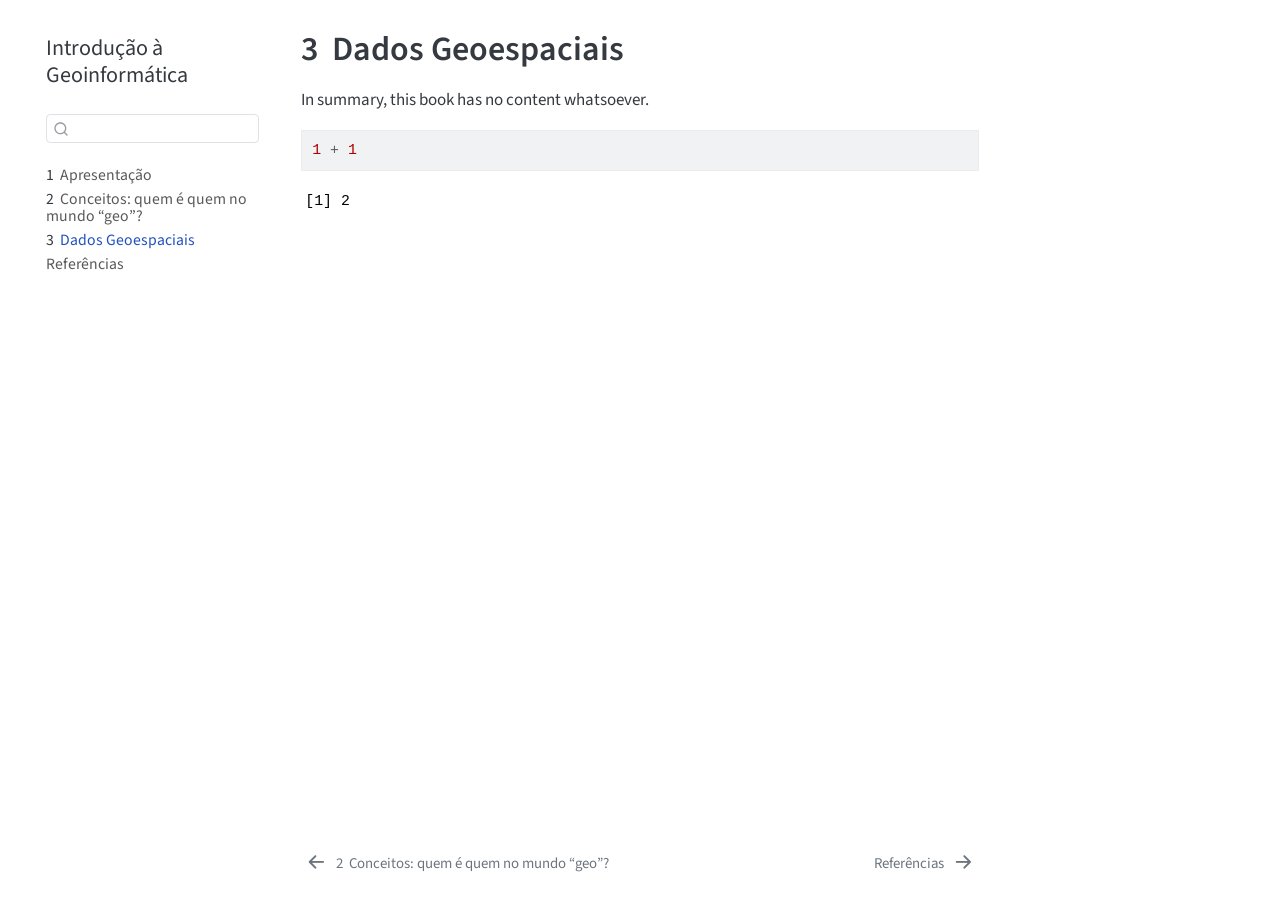
<file: _book/summary.html>
<!DOCTYPE html>
<html xmlns="http://www.w3.org/1999/xhtml" lang="pt-BR" xml:lang="pt-BR"><head>

<meta charset="utf-8">
<meta name="generator" content="quarto-1.6.42">

<meta name="viewport" content="width=device-width, initial-scale=1.0, user-scalable=yes">


<title>3&nbsp; Dados Geoespaciais – Introdução à Geoinformática</title>
<style>
code{white-space: pre-wrap;}
span.smallcaps{font-variant: small-caps;}
div.columns{display: flex; gap: min(4vw, 1.5em);}
div.column{flex: auto; overflow-x: auto;}
div.hanging-indent{margin-left: 1.5em; text-indent: -1.5em;}
ul.task-list{list-style: none;}
ul.task-list li input[type="checkbox"] {
  width: 0.8em;
  margin: 0 0.8em 0.2em -1em; /* quarto-specific, see https://github.com/quarto-dev/quarto-cli/issues/4556 */ 
  vertical-align: middle;
}
/* CSS for syntax highlighting */
pre > code.sourceCode { white-space: pre; position: relative; }
pre > code.sourceCode > span { line-height: 1.25; }
pre > code.sourceCode > span:empty { height: 1.2em; }
.sourceCode { overflow: visible; }
code.sourceCode > span { color: inherit; text-decoration: inherit; }
div.sourceCode { margin: 1em 0; }
pre.sourceCode { margin: 0; }
@media screen {
div.sourceCode { overflow: auto; }
}
@media print {
pre > code.sourceCode { white-space: pre-wrap; }
pre > code.sourceCode > span { display: inline-block; text-indent: -5em; padding-left: 5em; }
}
pre.numberSource code
  { counter-reset: source-line 0; }
pre.numberSource code > span
  { position: relative; left: -4em; counter-increment: source-line; }
pre.numberSource code > span > a:first-child::before
  { content: counter(source-line);
    position: relative; left: -1em; text-align: right; vertical-align: baseline;
    border: none; display: inline-block;
    -webkit-touch-callout: none; -webkit-user-select: none;
    -khtml-user-select: none; -moz-user-select: none;
    -ms-user-select: none; user-select: none;
    padding: 0 4px; width: 4em;
  }
pre.numberSource { margin-left: 3em;  padding-left: 4px; }
div.sourceCode
  {   }
@media screen {
pre > code.sourceCode > span > a:first-child::before { text-decoration: underline; }
}
</style>


<script src="site_libs/quarto-nav/quarto-nav.js"></script>
<script src="site_libs/quarto-nav/headroom.min.js"></script>
<script src="site_libs/clipboard/clipboard.min.js"></script>
<script src="site_libs/quarto-search/autocomplete.umd.js"></script>
<script src="site_libs/quarto-search/fuse.min.js"></script>
<script src="site_libs/quarto-search/quarto-search.js"></script>
<meta name="quarto:offset" content="./">
<link href="./references.html" rel="next">
<link href="./intro.html" rel="prev">
<script src="site_libs/quarto-html/quarto.js"></script>
<script src="site_libs/quarto-html/popper.min.js"></script>
<script src="site_libs/quarto-html/tippy.umd.min.js"></script>
<script src="site_libs/quarto-html/anchor.min.js"></script>
<link href="site_libs/quarto-html/tippy.css" rel="stylesheet">
<link href="site_libs/quarto-html/quarto-syntax-highlighting-2f5df379a58b258e96c21c0638c20c03.css" rel="stylesheet" id="quarto-text-highlighting-styles">
<script src="site_libs/bootstrap/bootstrap.min.js"></script>
<link href="site_libs/bootstrap/bootstrap-icons.css" rel="stylesheet">
<link href="site_libs/bootstrap/bootstrap-8da5b4427184b79ecddefad3d342027e.min.css" rel="stylesheet" append-hash="true" id="quarto-bootstrap" data-mode="light">
<script id="quarto-search-options" type="application/json">{
  "location": "sidebar",
  "copy-button": false,
  "collapse-after": 3,
  "panel-placement": "start",
  "type": "textbox",
  "limit": 50,
  "keyboard-shortcut": [
    "f",
    "/",
    "s"
  ],
  "show-item-context": false,
  "language": {
    "search-no-results-text": "Nenhum resultado",
    "search-matching-documents-text": "documentos correspondentes",
    "search-copy-link-title": "Copiar link para a busca",
    "search-hide-matches-text": "Esconder correspondências adicionais",
    "search-more-match-text": "mais correspondência neste documento",
    "search-more-matches-text": "mais correspondências neste documento",
    "search-clear-button-title": "Limpar",
    "search-text-placeholder": "",
    "search-detached-cancel-button-title": "Cancelar",
    "search-submit-button-title": "Enviar",
    "search-label": "Procurar"
  }
}</script>


<link rel="stylesheet" href="estilos.css">
</head>

<body class="nav-sidebar floating">

<div id="quarto-search-results"></div>
  <header id="quarto-header" class="headroom fixed-top">
  <nav class="quarto-secondary-nav">
    <div class="container-fluid d-flex">
      <button type="button" class="quarto-btn-toggle btn" data-bs-toggle="collapse" role="button" data-bs-target=".quarto-sidebar-collapse-item" aria-controls="quarto-sidebar" aria-expanded="false" aria-label="Alternar barra lateral" onclick="if (window.quartoToggleHeadroom) { window.quartoToggleHeadroom(); }">
        <i class="bi bi-layout-text-sidebar-reverse"></i>
      </button>
        <nav class="quarto-page-breadcrumbs" aria-label="breadcrumb"><ol class="breadcrumb"><li class="breadcrumb-item"><a href="./summary.html"><span class="chapter-number">3</span>&nbsp; <span class="chapter-title">Dados Geoespaciais</span></a></li></ol></nav>
        <a class="flex-grow-1" role="navigation" data-bs-toggle="collapse" data-bs-target=".quarto-sidebar-collapse-item" aria-controls="quarto-sidebar" aria-expanded="false" aria-label="Alternar barra lateral" onclick="if (window.quartoToggleHeadroom) { window.quartoToggleHeadroom(); }">      
        </a>
      <button type="button" class="btn quarto-search-button" aria-label="Procurar" onclick="window.quartoOpenSearch();">
        <i class="bi bi-search"></i>
      </button>
    </div>
  </nav>
</header>
<!-- content -->
<div id="quarto-content" class="quarto-container page-columns page-rows-contents page-layout-article">
<!-- sidebar -->
  <nav id="quarto-sidebar" class="sidebar collapse collapse-horizontal quarto-sidebar-collapse-item sidebar-navigation floating overflow-auto">
    <div class="pt-lg-2 mt-2 text-left sidebar-header">
    <div class="sidebar-title mb-0 py-0">
      <a href="./">Introdução à Geoinformática</a> 
    </div>
      </div>
        <div class="mt-2 flex-shrink-0 align-items-center">
        <div class="sidebar-search">
        <div id="quarto-search" class="" title="Procurar"></div>
        </div>
        </div>
    <div class="sidebar-menu-container"> 
    <ul class="list-unstyled mt-1">
        <li class="sidebar-item">
  <div class="sidebar-item-container"> 
  <a href="./index.html" class="sidebar-item-text sidebar-link">
 <span class="menu-text"><span class="chapter-number">1</span>&nbsp; <span class="chapter-title">Apresentação</span></span></a>
  </div>
</li>
        <li class="sidebar-item">
  <div class="sidebar-item-container"> 
  <a href="./intro.html" class="sidebar-item-text sidebar-link">
 <span class="menu-text"><span class="chapter-number">2</span>&nbsp; <span class="chapter-title">Conceitos: quem é quem no mundo “geo”?</span></span></a>
  </div>
</li>
        <li class="sidebar-item">
  <div class="sidebar-item-container"> 
  <a href="./summary.html" class="sidebar-item-text sidebar-link active">
 <span class="menu-text"><span class="chapter-number">3</span>&nbsp; <span class="chapter-title">Dados Geoespaciais</span></span></a>
  </div>
</li>
        <li class="sidebar-item">
  <div class="sidebar-item-container"> 
  <a href="./references.html" class="sidebar-item-text sidebar-link">
 <span class="menu-text">Referências</span></a>
  </div>
</li>
    </ul>
    </div>
</nav>
<div id="quarto-sidebar-glass" class="quarto-sidebar-collapse-item" data-bs-toggle="collapse" data-bs-target=".quarto-sidebar-collapse-item"></div>
<!-- margin-sidebar -->
    <div id="quarto-margin-sidebar" class="sidebar margin-sidebar zindex-bottom">
        
    </div>
<!-- main -->
<main class="content" id="quarto-document-content">

<header id="title-block-header" class="quarto-title-block default">
<div class="quarto-title">
<h1 class="title"><span class="chapter-number">3</span>&nbsp; <span class="chapter-title">Dados Geoespaciais</span></h1>
</div>



<div class="quarto-title-meta">

    
  
    
  </div>
  


</header>


<p>In summary, this book has no content whatsoever.</p>
<div class="cell">
<div class="sourceCode cell-code" id="cb1"><pre class="sourceCode r code-with-copy"><code class="sourceCode r"><span id="cb1-1"><a href="#cb1-1" aria-hidden="true" tabindex="-1"></a><span class="dv">1</span> <span class="sc">+</span> <span class="dv">1</span></span></code><button title="Copiar para a área de transferência" class="code-copy-button"><i class="bi"></i></button></pre></div>
<div class="cell-output cell-output-stdout">
<pre><code>[1] 2</code></pre>
</div>
</div>



</main> <!-- /main -->
<script id="quarto-html-after-body" type="application/javascript">
window.document.addEventListener("DOMContentLoaded", function (event) {
  const toggleBodyColorMode = (bsSheetEl) => {
    const mode = bsSheetEl.getAttribute("data-mode");
    const bodyEl = window.document.querySelector("body");
    if (mode === "dark") {
      bodyEl.classList.add("quarto-dark");
      bodyEl.classList.remove("quarto-light");
    } else {
      bodyEl.classList.add("quarto-light");
      bodyEl.classList.remove("quarto-dark");
    }
  }
  const toggleBodyColorPrimary = () => {
    const bsSheetEl = window.document.querySelector("link#quarto-bootstrap");
    if (bsSheetEl) {
      toggleBodyColorMode(bsSheetEl);
    }
  }
  toggleBodyColorPrimary();  
  const icon = "";
  const anchorJS = new window.AnchorJS();
  anchorJS.options = {
    placement: 'right',
    icon: icon
  };
  anchorJS.add('.anchored');
  const isCodeAnnotation = (el) => {
    for (const clz of el.classList) {
      if (clz.startsWith('code-annotation-')) {                     
        return true;
      }
    }
    return false;
  }
  const onCopySuccess = function(e) {
    // button target
    const button = e.trigger;
    // don't keep focus
    button.blur();
    // flash "checked"
    button.classList.add('code-copy-button-checked');
    var currentTitle = button.getAttribute("title");
    button.setAttribute("title", "Copiada");
    let tooltip;
    if (window.bootstrap) {
      button.setAttribute("data-bs-toggle", "tooltip");
      button.setAttribute("data-bs-placement", "left");
      button.setAttribute("data-bs-title", "Copiada");
      tooltip = new bootstrap.Tooltip(button, 
        { trigger: "manual", 
          customClass: "code-copy-button-tooltip",
          offset: [0, -8]});
      tooltip.show();    
    }
    setTimeout(function() {
      if (tooltip) {
        tooltip.hide();
        button.removeAttribute("data-bs-title");
        button.removeAttribute("data-bs-toggle");
        button.removeAttribute("data-bs-placement");
      }
      button.setAttribute("title", currentTitle);
      button.classList.remove('code-copy-button-checked');
    }, 1000);
    // clear code selection
    e.clearSelection();
  }
  const getTextToCopy = function(trigger) {
      const codeEl = trigger.previousElementSibling.cloneNode(true);
      for (const childEl of codeEl.children) {
        if (isCodeAnnotation(childEl)) {
          childEl.remove();
        }
      }
      return codeEl.innerText;
  }
  const clipboard = new window.ClipboardJS('.code-copy-button:not([data-in-quarto-modal])', {
    text: getTextToCopy
  });
  clipboard.on('success', onCopySuccess);
  if (window.document.getElementById('quarto-embedded-source-code-modal')) {
    const clipboardModal = new window.ClipboardJS('.code-copy-button[data-in-quarto-modal]', {
      text: getTextToCopy,
      container: window.document.getElementById('quarto-embedded-source-code-modal')
    });
    clipboardModal.on('success', onCopySuccess);
  }
    var localhostRegex = new RegExp(/^(?:http|https):\/\/localhost\:?[0-9]*\//);
    var mailtoRegex = new RegExp(/^mailto:/);
      var filterRegex = new RegExp('/' + window.location.host + '/');
    var isInternal = (href) => {
        return filterRegex.test(href) || localhostRegex.test(href) || mailtoRegex.test(href);
    }
    // Inspect non-navigation links and adorn them if external
 	var links = window.document.querySelectorAll('a[href]:not(.nav-link):not(.navbar-brand):not(.toc-action):not(.sidebar-link):not(.sidebar-item-toggle):not(.pagination-link):not(.no-external):not([aria-hidden]):not(.dropdown-item):not(.quarto-navigation-tool):not(.about-link)');
    for (var i=0; i<links.length; i++) {
      const link = links[i];
      if (!isInternal(link.href)) {
        // undo the damage that might have been done by quarto-nav.js in the case of
        // links that we want to consider external
        if (link.dataset.originalHref !== undefined) {
          link.href = link.dataset.originalHref;
        }
      }
    }
  function tippyHover(el, contentFn, onTriggerFn, onUntriggerFn) {
    const config = {
      allowHTML: true,
      maxWidth: 500,
      delay: 100,
      arrow: false,
      appendTo: function(el) {
          return el.parentElement;
      },
      interactive: true,
      interactiveBorder: 10,
      theme: 'quarto',
      placement: 'bottom-start',
    };
    if (contentFn) {
      config.content = contentFn;
    }
    if (onTriggerFn) {
      config.onTrigger = onTriggerFn;
    }
    if (onUntriggerFn) {
      config.onUntrigger = onUntriggerFn;
    }
    window.tippy(el, config); 
  }
  const noterefs = window.document.querySelectorAll('a[role="doc-noteref"]');
  for (var i=0; i<noterefs.length; i++) {
    const ref = noterefs[i];
    tippyHover(ref, function() {
      // use id or data attribute instead here
      let href = ref.getAttribute('data-footnote-href') || ref.getAttribute('href');
      try { href = new URL(href).hash; } catch {}
      const id = href.replace(/^#\/?/, "");
      const note = window.document.getElementById(id);
      if (note) {
        return note.innerHTML;
      } else {
        return "";
      }
    });
  }
  const xrefs = window.document.querySelectorAll('a.quarto-xref');
  const processXRef = (id, note) => {
    // Strip column container classes
    const stripColumnClz = (el) => {
      el.classList.remove("page-full", "page-columns");
      if (el.children) {
        for (const child of el.children) {
          stripColumnClz(child);
        }
      }
    }
    stripColumnClz(note)
    if (id === null || id.startsWith('sec-')) {
      // Special case sections, only their first couple elements
      const container = document.createElement("div");
      if (note.children && note.children.length > 2) {
        container.appendChild(note.children[0].cloneNode(true));
        for (let i = 1; i < note.children.length; i++) {
          const child = note.children[i];
          if (child.tagName === "P" && child.innerText === "") {
            continue;
          } else {
            container.appendChild(child.cloneNode(true));
            break;
          }
        }
        if (window.Quarto?.typesetMath) {
          window.Quarto.typesetMath(container);
        }
        return container.innerHTML
      } else {
        if (window.Quarto?.typesetMath) {
          window.Quarto.typesetMath(note);
        }
        return note.innerHTML;
      }
    } else {
      // Remove any anchor links if they are present
      const anchorLink = note.querySelector('a.anchorjs-link');
      if (anchorLink) {
        anchorLink.remove();
      }
      if (window.Quarto?.typesetMath) {
        window.Quarto.typesetMath(note);
      }
      if (note.classList.contains("callout")) {
        return note.outerHTML;
      } else {
        return note.innerHTML;
      }
    }
  }
  for (var i=0; i<xrefs.length; i++) {
    const xref = xrefs[i];
    tippyHover(xref, undefined, function(instance) {
      instance.disable();
      let url = xref.getAttribute('href');
      let hash = undefined; 
      if (url.startsWith('#')) {
        hash = url;
      } else {
        try { hash = new URL(url).hash; } catch {}
      }
      if (hash) {
        const id = hash.replace(/^#\/?/, "");
        const note = window.document.getElementById(id);
        if (note !== null) {
          try {
            const html = processXRef(id, note.cloneNode(true));
            instance.setContent(html);
          } finally {
            instance.enable();
            instance.show();
          }
        } else {
          // See if we can fetch this
          fetch(url.split('#')[0])
          .then(res => res.text())
          .then(html => {
            const parser = new DOMParser();
            const htmlDoc = parser.parseFromString(html, "text/html");
            const note = htmlDoc.getElementById(id);
            if (note !== null) {
              const html = processXRef(id, note);
              instance.setContent(html);
            } 
          }).finally(() => {
            instance.enable();
            instance.show();
          });
        }
      } else {
        // See if we can fetch a full url (with no hash to target)
        // This is a special case and we should probably do some content thinning / targeting
        fetch(url)
        .then(res => res.text())
        .then(html => {
          const parser = new DOMParser();
          const htmlDoc = parser.parseFromString(html, "text/html");
          const note = htmlDoc.querySelector('main.content');
          if (note !== null) {
            // This should only happen for chapter cross references
            // (since there is no id in the URL)
            // remove the first header
            if (note.children.length > 0 && note.children[0].tagName === "HEADER") {
              note.children[0].remove();
            }
            const html = processXRef(null, note);
            instance.setContent(html);
          } 
        }).finally(() => {
          instance.enable();
          instance.show();
        });
      }
    }, function(instance) {
    });
  }
      let selectedAnnoteEl;
      const selectorForAnnotation = ( cell, annotation) => {
        let cellAttr = 'data-code-cell="' + cell + '"';
        let lineAttr = 'data-code-annotation="' +  annotation + '"';
        const selector = 'span[' + cellAttr + '][' + lineAttr + ']';
        return selector;
      }
      const selectCodeLines = (annoteEl) => {
        const doc = window.document;
        const targetCell = annoteEl.getAttribute("data-target-cell");
        const targetAnnotation = annoteEl.getAttribute("data-target-annotation");
        const annoteSpan = window.document.querySelector(selectorForAnnotation(targetCell, targetAnnotation));
        const lines = annoteSpan.getAttribute("data-code-lines").split(",");
        const lineIds = lines.map((line) => {
          return targetCell + "-" + line;
        })
        let top = null;
        let height = null;
        let parent = null;
        if (lineIds.length > 0) {
            //compute the position of the single el (top and bottom and make a div)
            const el = window.document.getElementById(lineIds[0]);
            top = el.offsetTop;
            height = el.offsetHeight;
            parent = el.parentElement.parentElement;
          if (lineIds.length > 1) {
            const lastEl = window.document.getElementById(lineIds[lineIds.length - 1]);
            const bottom = lastEl.offsetTop + lastEl.offsetHeight;
            height = bottom - top;
          }
          if (top !== null && height !== null && parent !== null) {
            // cook up a div (if necessary) and position it 
            let div = window.document.getElementById("code-annotation-line-highlight");
            if (div === null) {
              div = window.document.createElement("div");
              div.setAttribute("id", "code-annotation-line-highlight");
              div.style.position = 'absolute';
              parent.appendChild(div);
            }
            div.style.top = top - 2 + "px";
            div.style.height = height + 4 + "px";
            div.style.left = 0;
            let gutterDiv = window.document.getElementById("code-annotation-line-highlight-gutter");
            if (gutterDiv === null) {
              gutterDiv = window.document.createElement("div");
              gutterDiv.setAttribute("id", "code-annotation-line-highlight-gutter");
              gutterDiv.style.position = 'absolute';
              const codeCell = window.document.getElementById(targetCell);
              const gutter = codeCell.querySelector('.code-annotation-gutter');
              gutter.appendChild(gutterDiv);
            }
            gutterDiv.style.top = top - 2 + "px";
            gutterDiv.style.height = height + 4 + "px";
          }
          selectedAnnoteEl = annoteEl;
        }
      };
      const unselectCodeLines = () => {
        const elementsIds = ["code-annotation-line-highlight", "code-annotation-line-highlight-gutter"];
        elementsIds.forEach((elId) => {
          const div = window.document.getElementById(elId);
          if (div) {
            div.remove();
          }
        });
        selectedAnnoteEl = undefined;
      };
        // Handle positioning of the toggle
    window.addEventListener(
      "resize",
      throttle(() => {
        elRect = undefined;
        if (selectedAnnoteEl) {
          selectCodeLines(selectedAnnoteEl);
        }
      }, 10)
    );
    function throttle(fn, ms) {
    let throttle = false;
    let timer;
      return (...args) => {
        if(!throttle) { // first call gets through
            fn.apply(this, args);
            throttle = true;
        } else { // all the others get throttled
            if(timer) clearTimeout(timer); // cancel #2
            timer = setTimeout(() => {
              fn.apply(this, args);
              timer = throttle = false;
            }, ms);
        }
      };
    }
      // Attach click handler to the DT
      const annoteDls = window.document.querySelectorAll('dt[data-target-cell]');
      for (const annoteDlNode of annoteDls) {
        annoteDlNode.addEventListener('click', (event) => {
          const clickedEl = event.target;
          if (clickedEl !== selectedAnnoteEl) {
            unselectCodeLines();
            const activeEl = window.document.querySelector('dt[data-target-cell].code-annotation-active');
            if (activeEl) {
              activeEl.classList.remove('code-annotation-active');
            }
            selectCodeLines(clickedEl);
            clickedEl.classList.add('code-annotation-active');
          } else {
            // Unselect the line
            unselectCodeLines();
            clickedEl.classList.remove('code-annotation-active');
          }
        });
      }
  const findCites = (el) => {
    const parentEl = el.parentElement;
    if (parentEl) {
      const cites = parentEl.dataset.cites;
      if (cites) {
        return {
          el,
          cites: cites.split(' ')
        };
      } else {
        return findCites(el.parentElement)
      }
    } else {
      return undefined;
    }
  };
  var bibliorefs = window.document.querySelectorAll('a[role="doc-biblioref"]');
  for (var i=0; i<bibliorefs.length; i++) {
    const ref = bibliorefs[i];
    const citeInfo = findCites(ref);
    if (citeInfo) {
      tippyHover(citeInfo.el, function() {
        var popup = window.document.createElement('div');
        citeInfo.cites.forEach(function(cite) {
          var citeDiv = window.document.createElement('div');
          citeDiv.classList.add('hanging-indent');
          citeDiv.classList.add('csl-entry');
          var biblioDiv = window.document.getElementById('ref-' + cite);
          if (biblioDiv) {
            citeDiv.innerHTML = biblioDiv.innerHTML;
          }
          popup.appendChild(citeDiv);
        });
        return popup.innerHTML;
      });
    }
  }
});
</script>
<nav class="page-navigation">
  <div class="nav-page nav-page-previous">
      <a href="./intro.html" class="pagination-link" aria-label="Conceitos: quem é quem no mundo &quot;geo&quot;?">
        <i class="bi bi-arrow-left-short"></i> <span class="nav-page-text"><span class="chapter-number">2</span>&nbsp; <span class="chapter-title">Conceitos: quem é quem no mundo “geo”?</span></span>
      </a>          
  </div>
  <div class="nav-page nav-page-next">
      <a href="./references.html" class="pagination-link" aria-label="Referências">
        <span class="nav-page-text">Referências</span> <i class="bi bi-arrow-right-short"></i>
      </a>
  </div>
</nav>
</div> <!-- /content -->




</body></html>
</file>
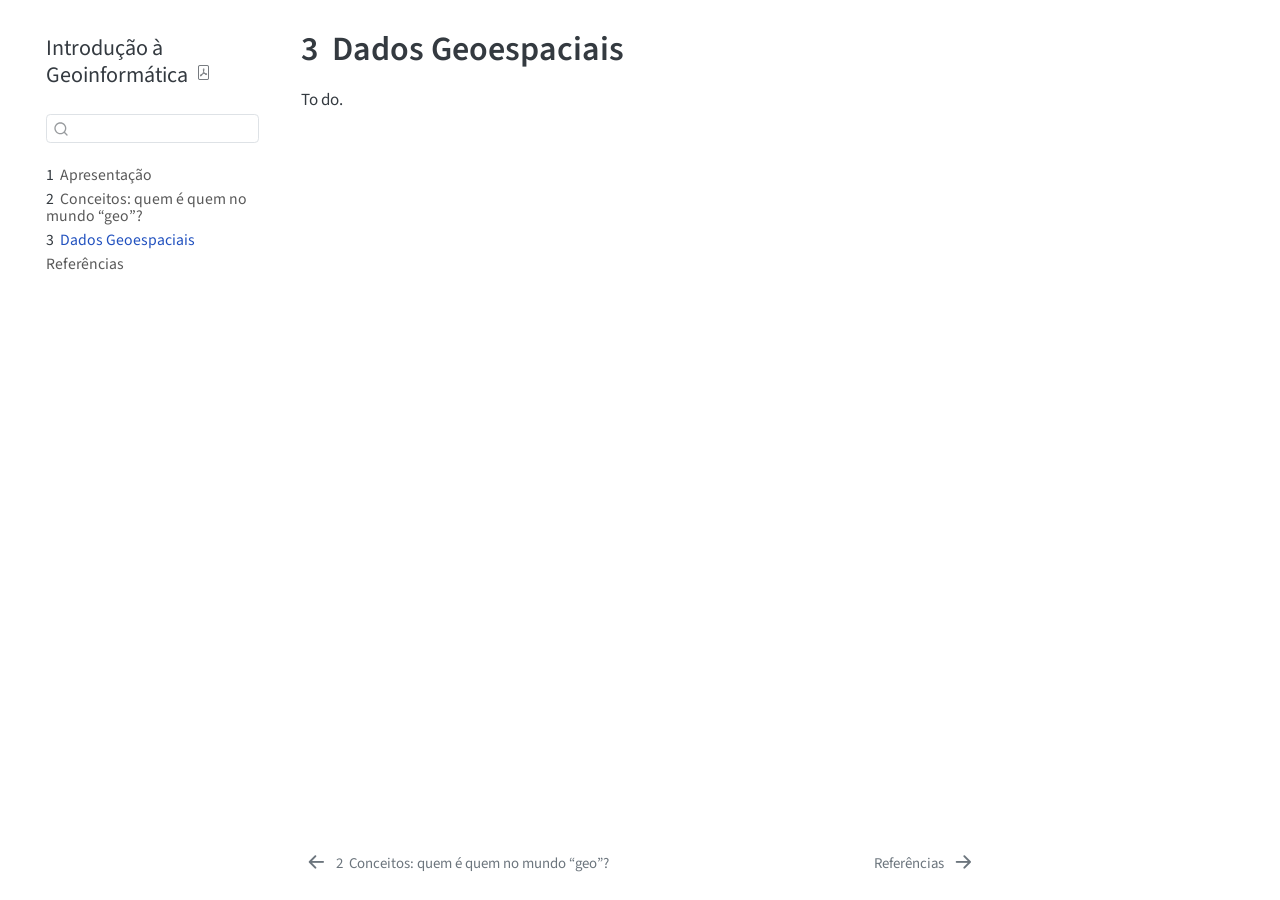
<file: docs/summary.html>
<!DOCTYPE html>
<html xmlns="http://www.w3.org/1999/xhtml" lang="pt-BR" xml:lang="pt-BR"><head>

<meta charset="utf-8">
<meta name="generator" content="quarto-1.6.42">

<meta name="viewport" content="width=device-width, initial-scale=1.0, user-scalable=yes">


<title>3&nbsp; Dados Geoespaciais – Introdução à Geoinformática</title>
<style>
code{white-space: pre-wrap;}
span.smallcaps{font-variant: small-caps;}
div.columns{display: flex; gap: min(4vw, 1.5em);}
div.column{flex: auto; overflow-x: auto;}
div.hanging-indent{margin-left: 1.5em; text-indent: -1.5em;}
ul.task-list{list-style: none;}
ul.task-list li input[type="checkbox"] {
  width: 0.8em;
  margin: 0 0.8em 0.2em -1em; /* quarto-specific, see https://github.com/quarto-dev/quarto-cli/issues/4556 */ 
  vertical-align: middle;
}
</style>


<script src="site_libs/quarto-nav/quarto-nav.js"></script>
<script src="site_libs/quarto-nav/headroom.min.js"></script>
<script src="site_libs/clipboard/clipboard.min.js"></script>
<script src="site_libs/quarto-search/autocomplete.umd.js"></script>
<script src="site_libs/quarto-search/fuse.min.js"></script>
<script src="site_libs/quarto-search/quarto-search.js"></script>
<meta name="quarto:offset" content="./">
<link href="./references.html" rel="next">
<link href="./intro.html" rel="prev">
<script src="site_libs/quarto-html/quarto.js"></script>
<script src="site_libs/quarto-html/popper.min.js"></script>
<script src="site_libs/quarto-html/tippy.umd.min.js"></script>
<script src="site_libs/quarto-html/anchor.min.js"></script>
<link href="site_libs/quarto-html/tippy.css" rel="stylesheet">
<link href="site_libs/quarto-html/quarto-syntax-highlighting-2f5df379a58b258e96c21c0638c20c03.css" rel="stylesheet" id="quarto-text-highlighting-styles">
<script src="site_libs/bootstrap/bootstrap.min.js"></script>
<link href="site_libs/bootstrap/bootstrap-icons.css" rel="stylesheet">
<link href="site_libs/bootstrap/bootstrap-8da5b4427184b79ecddefad3d342027e.min.css" rel="stylesheet" append-hash="true" id="quarto-bootstrap" data-mode="light">
<script id="quarto-search-options" type="application/json">{
  "location": "sidebar",
  "copy-button": false,
  "collapse-after": 3,
  "panel-placement": "start",
  "type": "textbox",
  "limit": 50,
  "keyboard-shortcut": [
    "f",
    "/",
    "s"
  ],
  "show-item-context": false,
  "language": {
    "search-no-results-text": "Nenhum resultado",
    "search-matching-documents-text": "documentos correspondentes",
    "search-copy-link-title": "Copiar link para a busca",
    "search-hide-matches-text": "Esconder correspondências adicionais",
    "search-more-match-text": "mais correspondência neste documento",
    "search-more-matches-text": "mais correspondências neste documento",
    "search-clear-button-title": "Limpar",
    "search-text-placeholder": "",
    "search-detached-cancel-button-title": "Cancelar",
    "search-submit-button-title": "Enviar",
    "search-label": "Procurar"
  }
}</script>


<link rel="stylesheet" href="estilos.css">
</head>

<body class="nav-sidebar floating">

<div id="quarto-search-results"></div>
  <header id="quarto-header" class="headroom fixed-top">
  <nav class="quarto-secondary-nav">
    <div class="container-fluid d-flex">
      <button type="button" class="quarto-btn-toggle btn" data-bs-toggle="collapse" role="button" data-bs-target=".quarto-sidebar-collapse-item" aria-controls="quarto-sidebar" aria-expanded="false" aria-label="Alternar barra lateral" onclick="if (window.quartoToggleHeadroom) { window.quartoToggleHeadroom(); }">
        <i class="bi bi-layout-text-sidebar-reverse"></i>
      </button>
        <nav class="quarto-page-breadcrumbs" aria-label="breadcrumb"><ol class="breadcrumb"><li class="breadcrumb-item"><a href="./summary.html"><span class="chapter-number">3</span>&nbsp; <span class="chapter-title">Dados Geoespaciais</span></a></li></ol></nav>
        <a class="flex-grow-1" role="navigation" data-bs-toggle="collapse" data-bs-target=".quarto-sidebar-collapse-item" aria-controls="quarto-sidebar" aria-expanded="false" aria-label="Alternar barra lateral" onclick="if (window.quartoToggleHeadroom) { window.quartoToggleHeadroom(); }">      
        </a>
      <button type="button" class="btn quarto-search-button" aria-label="Procurar" onclick="window.quartoOpenSearch();">
        <i class="bi bi-search"></i>
      </button>
    </div>
  </nav>
</header>
<!-- content -->
<div id="quarto-content" class="quarto-container page-columns page-rows-contents page-layout-article">
<!-- sidebar -->
  <nav id="quarto-sidebar" class="sidebar collapse collapse-horizontal quarto-sidebar-collapse-item sidebar-navigation floating overflow-auto">
    <div class="pt-lg-2 mt-2 text-left sidebar-header">
    <div class="sidebar-title mb-0 py-0">
      <a href="./">Introdução à Geoinformática</a> 
        <div class="sidebar-tools-main">
    <a href="./Introdução-à-Geoinformática.pdf" title="Baixar PDF" class="quarto-navigation-tool px-1" aria-label="Baixar PDF"><i class="bi bi-file-pdf"></i></a>
</div>
    </div>
      </div>
        <div class="mt-2 flex-shrink-0 align-items-center">
        <div class="sidebar-search">
        <div id="quarto-search" class="" title="Procurar"></div>
        </div>
        </div>
    <div class="sidebar-menu-container"> 
    <ul class="list-unstyled mt-1">
        <li class="sidebar-item">
  <div class="sidebar-item-container"> 
  <a href="./index.html" class="sidebar-item-text sidebar-link">
 <span class="menu-text"><span class="chapter-number">1</span>&nbsp; <span class="chapter-title">Apresentação</span></span></a>
  </div>
</li>
        <li class="sidebar-item">
  <div class="sidebar-item-container"> 
  <a href="./intro.html" class="sidebar-item-text sidebar-link">
 <span class="menu-text"><span class="chapter-number">2</span>&nbsp; <span class="chapter-title">Conceitos: quem é quem no mundo “geo”?</span></span></a>
  </div>
</li>
        <li class="sidebar-item">
  <div class="sidebar-item-container"> 
  <a href="./summary.html" class="sidebar-item-text sidebar-link active">
 <span class="menu-text"><span class="chapter-number">3</span>&nbsp; <span class="chapter-title">Dados Geoespaciais</span></span></a>
  </div>
</li>
        <li class="sidebar-item">
  <div class="sidebar-item-container"> 
  <a href="./references.html" class="sidebar-item-text sidebar-link">
 <span class="menu-text">Referências</span></a>
  </div>
</li>
    </ul>
    </div>
</nav>
<div id="quarto-sidebar-glass" class="quarto-sidebar-collapse-item" data-bs-toggle="collapse" data-bs-target=".quarto-sidebar-collapse-item"></div>
<!-- margin-sidebar -->
    <div id="quarto-margin-sidebar" class="sidebar margin-sidebar zindex-bottom">
        
    </div>
<!-- main -->
<main class="content" id="quarto-document-content">

<header id="title-block-header" class="quarto-title-block default">
<div class="quarto-title">
<h1 class="title"><span class="chapter-number">3</span>&nbsp; <span class="chapter-title">Dados Geoespaciais</span></h1>
</div>



<div class="quarto-title-meta">

    
  
    
  </div>
  


</header>


<p>To do.</p>



</main> <!-- /main -->
<script id="quarto-html-after-body" type="application/javascript">
window.document.addEventListener("DOMContentLoaded", function (event) {
  const toggleBodyColorMode = (bsSheetEl) => {
    const mode = bsSheetEl.getAttribute("data-mode");
    const bodyEl = window.document.querySelector("body");
    if (mode === "dark") {
      bodyEl.classList.add("quarto-dark");
      bodyEl.classList.remove("quarto-light");
    } else {
      bodyEl.classList.add("quarto-light");
      bodyEl.classList.remove("quarto-dark");
    }
  }
  const toggleBodyColorPrimary = () => {
    const bsSheetEl = window.document.querySelector("link#quarto-bootstrap");
    if (bsSheetEl) {
      toggleBodyColorMode(bsSheetEl);
    }
  }
  toggleBodyColorPrimary();  
  const icon = "";
  const anchorJS = new window.AnchorJS();
  anchorJS.options = {
    placement: 'right',
    icon: icon
  };
  anchorJS.add('.anchored');
  const isCodeAnnotation = (el) => {
    for (const clz of el.classList) {
      if (clz.startsWith('code-annotation-')) {                     
        return true;
      }
    }
    return false;
  }
  const onCopySuccess = function(e) {
    // button target
    const button = e.trigger;
    // don't keep focus
    button.blur();
    // flash "checked"
    button.classList.add('code-copy-button-checked');
    var currentTitle = button.getAttribute("title");
    button.setAttribute("title", "Copiada");
    let tooltip;
    if (window.bootstrap) {
      button.setAttribute("data-bs-toggle", "tooltip");
      button.setAttribute("data-bs-placement", "left");
      button.setAttribute("data-bs-title", "Copiada");
      tooltip = new bootstrap.Tooltip(button, 
        { trigger: "manual", 
          customClass: "code-copy-button-tooltip",
          offset: [0, -8]});
      tooltip.show();    
    }
    setTimeout(function() {
      if (tooltip) {
        tooltip.hide();
        button.removeAttribute("data-bs-title");
        button.removeAttribute("data-bs-toggle");
        button.removeAttribute("data-bs-placement");
      }
      button.setAttribute("title", currentTitle);
      button.classList.remove('code-copy-button-checked');
    }, 1000);
    // clear code selection
    e.clearSelection();
  }
  const getTextToCopy = function(trigger) {
      const codeEl = trigger.previousElementSibling.cloneNode(true);
      for (const childEl of codeEl.children) {
        if (isCodeAnnotation(childEl)) {
          childEl.remove();
        }
      }
      return codeEl.innerText;
  }
  const clipboard = new window.ClipboardJS('.code-copy-button:not([data-in-quarto-modal])', {
    text: getTextToCopy
  });
  clipboard.on('success', onCopySuccess);
  if (window.document.getElementById('quarto-embedded-source-code-modal')) {
    const clipboardModal = new window.ClipboardJS('.code-copy-button[data-in-quarto-modal]', {
      text: getTextToCopy,
      container: window.document.getElementById('quarto-embedded-source-code-modal')
    });
    clipboardModal.on('success', onCopySuccess);
  }
    var localhostRegex = new RegExp(/^(?:http|https):\/\/localhost\:?[0-9]*\//);
    var mailtoRegex = new RegExp(/^mailto:/);
      var filterRegex = new RegExp('/' + window.location.host + '/');
    var isInternal = (href) => {
        return filterRegex.test(href) || localhostRegex.test(href) || mailtoRegex.test(href);
    }
    // Inspect non-navigation links and adorn them if external
 	var links = window.document.querySelectorAll('a[href]:not(.nav-link):not(.navbar-brand):not(.toc-action):not(.sidebar-link):not(.sidebar-item-toggle):not(.pagination-link):not(.no-external):not([aria-hidden]):not(.dropdown-item):not(.quarto-navigation-tool):not(.about-link)');
    for (var i=0; i<links.length; i++) {
      const link = links[i];
      if (!isInternal(link.href)) {
        // undo the damage that might have been done by quarto-nav.js in the case of
        // links that we want to consider external
        if (link.dataset.originalHref !== undefined) {
          link.href = link.dataset.originalHref;
        }
      }
    }
  function tippyHover(el, contentFn, onTriggerFn, onUntriggerFn) {
    const config = {
      allowHTML: true,
      maxWidth: 500,
      delay: 100,
      arrow: false,
      appendTo: function(el) {
          return el.parentElement;
      },
      interactive: true,
      interactiveBorder: 10,
      theme: 'quarto',
      placement: 'bottom-start',
    };
    if (contentFn) {
      config.content = contentFn;
    }
    if (onTriggerFn) {
      config.onTrigger = onTriggerFn;
    }
    if (onUntriggerFn) {
      config.onUntrigger = onUntriggerFn;
    }
    window.tippy(el, config); 
  }
  const noterefs = window.document.querySelectorAll('a[role="doc-noteref"]');
  for (var i=0; i<noterefs.length; i++) {
    const ref = noterefs[i];
    tippyHover(ref, function() {
      // use id or data attribute instead here
      let href = ref.getAttribute('data-footnote-href') || ref.getAttribute('href');
      try { href = new URL(href).hash; } catch {}
      const id = href.replace(/^#\/?/, "");
      const note = window.document.getElementById(id);
      if (note) {
        return note.innerHTML;
      } else {
        return "";
      }
    });
  }
  const xrefs = window.document.querySelectorAll('a.quarto-xref');
  const processXRef = (id, note) => {
    // Strip column container classes
    const stripColumnClz = (el) => {
      el.classList.remove("page-full", "page-columns");
      if (el.children) {
        for (const child of el.children) {
          stripColumnClz(child);
        }
      }
    }
    stripColumnClz(note)
    if (id === null || id.startsWith('sec-')) {
      // Special case sections, only their first couple elements
      const container = document.createElement("div");
      if (note.children && note.children.length > 2) {
        container.appendChild(note.children[0].cloneNode(true));
        for (let i = 1; i < note.children.length; i++) {
          const child = note.children[i];
          if (child.tagName === "P" && child.innerText === "") {
            continue;
          } else {
            container.appendChild(child.cloneNode(true));
            break;
          }
        }
        if (window.Quarto?.typesetMath) {
          window.Quarto.typesetMath(container);
        }
        return container.innerHTML
      } else {
        if (window.Quarto?.typesetMath) {
          window.Quarto.typesetMath(note);
        }
        return note.innerHTML;
      }
    } else {
      // Remove any anchor links if they are present
      const anchorLink = note.querySelector('a.anchorjs-link');
      if (anchorLink) {
        anchorLink.remove();
      }
      if (window.Quarto?.typesetMath) {
        window.Quarto.typesetMath(note);
      }
      if (note.classList.contains("callout")) {
        return note.outerHTML;
      } else {
        return note.innerHTML;
      }
    }
  }
  for (var i=0; i<xrefs.length; i++) {
    const xref = xrefs[i];
    tippyHover(xref, undefined, function(instance) {
      instance.disable();
      let url = xref.getAttribute('href');
      let hash = undefined; 
      if (url.startsWith('#')) {
        hash = url;
      } else {
        try { hash = new URL(url).hash; } catch {}
      }
      if (hash) {
        const id = hash.replace(/^#\/?/, "");
        const note = window.document.getElementById(id);
        if (note !== null) {
          try {
            const html = processXRef(id, note.cloneNode(true));
            instance.setContent(html);
          } finally {
            instance.enable();
            instance.show();
          }
        } else {
          // See if we can fetch this
          fetch(url.split('#')[0])
          .then(res => res.text())
          .then(html => {
            const parser = new DOMParser();
            const htmlDoc = parser.parseFromString(html, "text/html");
            const note = htmlDoc.getElementById(id);
            if (note !== null) {
              const html = processXRef(id, note);
              instance.setContent(html);
            } 
          }).finally(() => {
            instance.enable();
            instance.show();
          });
        }
      } else {
        // See if we can fetch a full url (with no hash to target)
        // This is a special case and we should probably do some content thinning / targeting
        fetch(url)
        .then(res => res.text())
        .then(html => {
          const parser = new DOMParser();
          const htmlDoc = parser.parseFromString(html, "text/html");
          const note = htmlDoc.querySelector('main.content');
          if (note !== null) {
            // This should only happen for chapter cross references
            // (since there is no id in the URL)
            // remove the first header
            if (note.children.length > 0 && note.children[0].tagName === "HEADER") {
              note.children[0].remove();
            }
            const html = processXRef(null, note);
            instance.setContent(html);
          } 
        }).finally(() => {
          instance.enable();
          instance.show();
        });
      }
    }, function(instance) {
    });
  }
      let selectedAnnoteEl;
      const selectorForAnnotation = ( cell, annotation) => {
        let cellAttr = 'data-code-cell="' + cell + '"';
        let lineAttr = 'data-code-annotation="' +  annotation + '"';
        const selector = 'span[' + cellAttr + '][' + lineAttr + ']';
        return selector;
      }
      const selectCodeLines = (annoteEl) => {
        const doc = window.document;
        const targetCell = annoteEl.getAttribute("data-target-cell");
        const targetAnnotation = annoteEl.getAttribute("data-target-annotation");
        const annoteSpan = window.document.querySelector(selectorForAnnotation(targetCell, targetAnnotation));
        const lines = annoteSpan.getAttribute("data-code-lines").split(",");
        const lineIds = lines.map((line) => {
          return targetCell + "-" + line;
        })
        let top = null;
        let height = null;
        let parent = null;
        if (lineIds.length > 0) {
            //compute the position of the single el (top and bottom and make a div)
            const el = window.document.getElementById(lineIds[0]);
            top = el.offsetTop;
            height = el.offsetHeight;
            parent = el.parentElement.parentElement;
          if (lineIds.length > 1) {
            const lastEl = window.document.getElementById(lineIds[lineIds.length - 1]);
            const bottom = lastEl.offsetTop + lastEl.offsetHeight;
            height = bottom - top;
          }
          if (top !== null && height !== null && parent !== null) {
            // cook up a div (if necessary) and position it 
            let div = window.document.getElementById("code-annotation-line-highlight");
            if (div === null) {
              div = window.document.createElement("div");
              div.setAttribute("id", "code-annotation-line-highlight");
              div.style.position = 'absolute';
              parent.appendChild(div);
            }
            div.style.top = top - 2 + "px";
            div.style.height = height + 4 + "px";
            div.style.left = 0;
            let gutterDiv = window.document.getElementById("code-annotation-line-highlight-gutter");
            if (gutterDiv === null) {
              gutterDiv = window.document.createElement("div");
              gutterDiv.setAttribute("id", "code-annotation-line-highlight-gutter");
              gutterDiv.style.position = 'absolute';
              const codeCell = window.document.getElementById(targetCell);
              const gutter = codeCell.querySelector('.code-annotation-gutter');
              gutter.appendChild(gutterDiv);
            }
            gutterDiv.style.top = top - 2 + "px";
            gutterDiv.style.height = height + 4 + "px";
          }
          selectedAnnoteEl = annoteEl;
        }
      };
      const unselectCodeLines = () => {
        const elementsIds = ["code-annotation-line-highlight", "code-annotation-line-highlight-gutter"];
        elementsIds.forEach((elId) => {
          const div = window.document.getElementById(elId);
          if (div) {
            div.remove();
          }
        });
        selectedAnnoteEl = undefined;
      };
        // Handle positioning of the toggle
    window.addEventListener(
      "resize",
      throttle(() => {
        elRect = undefined;
        if (selectedAnnoteEl) {
          selectCodeLines(selectedAnnoteEl);
        }
      }, 10)
    );
    function throttle(fn, ms) {
    let throttle = false;
    let timer;
      return (...args) => {
        if(!throttle) { // first call gets through
            fn.apply(this, args);
            throttle = true;
        } else { // all the others get throttled
            if(timer) clearTimeout(timer); // cancel #2
            timer = setTimeout(() => {
              fn.apply(this, args);
              timer = throttle = false;
            }, ms);
        }
      };
    }
      // Attach click handler to the DT
      const annoteDls = window.document.querySelectorAll('dt[data-target-cell]');
      for (const annoteDlNode of annoteDls) {
        annoteDlNode.addEventListener('click', (event) => {
          const clickedEl = event.target;
          if (clickedEl !== selectedAnnoteEl) {
            unselectCodeLines();
            const activeEl = window.document.querySelector('dt[data-target-cell].code-annotation-active');
            if (activeEl) {
              activeEl.classList.remove('code-annotation-active');
            }
            selectCodeLines(clickedEl);
            clickedEl.classList.add('code-annotation-active');
          } else {
            // Unselect the line
            unselectCodeLines();
            clickedEl.classList.remove('code-annotation-active');
          }
        });
      }
  const findCites = (el) => {
    const parentEl = el.parentElement;
    if (parentEl) {
      const cites = parentEl.dataset.cites;
      if (cites) {
        return {
          el,
          cites: cites.split(' ')
        };
      } else {
        return findCites(el.parentElement)
      }
    } else {
      return undefined;
    }
  };
  var bibliorefs = window.document.querySelectorAll('a[role="doc-biblioref"]');
  for (var i=0; i<bibliorefs.length; i++) {
    const ref = bibliorefs[i];
    const citeInfo = findCites(ref);
    if (citeInfo) {
      tippyHover(citeInfo.el, function() {
        var popup = window.document.createElement('div');
        citeInfo.cites.forEach(function(cite) {
          var citeDiv = window.document.createElement('div');
          citeDiv.classList.add('hanging-indent');
          citeDiv.classList.add('csl-entry');
          var biblioDiv = window.document.getElementById('ref-' + cite);
          if (biblioDiv) {
            citeDiv.innerHTML = biblioDiv.innerHTML;
          }
          popup.appendChild(citeDiv);
        });
        return popup.innerHTML;
      });
    }
  }
});
</script>
<nav class="page-navigation">
  <div class="nav-page nav-page-previous">
      <a href="./intro.html" class="pagination-link" aria-label="Conceitos: quem é quem no mundo &quot;geo&quot;?">
        <i class="bi bi-arrow-left-short"></i> <span class="nav-page-text"><span class="chapter-number">2</span>&nbsp; <span class="chapter-title">Conceitos: quem é quem no mundo “geo”?</span></span>
      </a>          
  </div>
  <div class="nav-page nav-page-next">
      <a href="./references.html" class="pagination-link" aria-label="Referências">
        <span class="nav-page-text">Referências</span> <i class="bi bi-arrow-right-short"></i>
      </a>
  </div>
</nav>
</div> <!-- /content -->




</body></html>
</file>
<file: _book/site_libs/quarto-html/tippy.css>
.tippy-box[data-animation=fade][data-state=hidden]{opacity:0}[data-tippy-root]{max-width:calc(100vw - 10px)}.tippy-box{position:relative;background-color:#333;color:#fff;border-radius:4px;font-size:14px;line-height:1.4;white-space:normal;outline:0;transition-property:transform,visibility,opacity}.tippy-box[data-placement^=top]>.tippy-arrow{bottom:0}.tippy-box[data-placement^=top]>.tippy-arrow:before{bottom:-7px;left:0;border-width:8px 8px 0;border-top-color:initial;transform-origin:center top}.tippy-box[data-placement^=bottom]>.tippy-arrow{top:0}.tippy-box[data-placement^=bottom]>.tippy-arrow:before{top:-7px;left:0;border-width:0 8px 8px;border-bottom-color:initial;transform-origin:center bottom}.tippy-box[data-placement^=left]>.tippy-arrow{right:0}.tippy-box[data-placement^=left]>.tippy-arrow:before{border-width:8px 0 8px 8px;border-left-color:initial;right:-7px;transform-origin:center left}.tippy-box[data-placement^=right]>.tippy-arrow{left:0}.tippy-box[data-placement^=right]>.tippy-arrow:before{left:-7px;border-width:8px 8px 8px 0;border-right-color:initial;transform-origin:center right}.tippy-box[data-inertia][data-state=visible]{transition-timing-function:cubic-bezier(.54,1.5,.38,1.11)}.tippy-arrow{width:16px;height:16px;color:#333}.tippy-arrow:before{content:"";position:absolute;border-color:transparent;border-style:solid}.tippy-content{position:relative;padding:5px 9px;z-index:1}
</file>
<file: _book/site_libs/quarto-html/quarto-syntax-highlighting-2f5df379a58b258e96c21c0638c20c03.css>
/* quarto syntax highlight colors */
:root {
  --quarto-hl-ot-color: #003B4F;
  --quarto-hl-at-color: #657422;
  --quarto-hl-ss-color: #20794D;
  --quarto-hl-an-color: #5E5E5E;
  --quarto-hl-fu-color: #4758AB;
  --quarto-hl-st-color: #20794D;
  --quarto-hl-cf-color: #003B4F;
  --quarto-hl-op-color: #5E5E5E;
  --quarto-hl-er-color: #AD0000;
  --quarto-hl-bn-color: #AD0000;
  --quarto-hl-al-color: #AD0000;
  --quarto-hl-va-color: #111111;
  --quarto-hl-bu-color: inherit;
  --quarto-hl-ex-color: inherit;
  --quarto-hl-pp-color: #AD0000;
  --quarto-hl-in-color: #5E5E5E;
  --quarto-hl-vs-color: #20794D;
  --quarto-hl-wa-color: #5E5E5E;
  --quarto-hl-do-color: #5E5E5E;
  --quarto-hl-im-color: #00769E;
  --quarto-hl-ch-color: #20794D;
  --quarto-hl-dt-color: #AD0000;
  --quarto-hl-fl-color: #AD0000;
  --quarto-hl-co-color: #5E5E5E;
  --quarto-hl-cv-color: #5E5E5E;
  --quarto-hl-cn-color: #8f5902;
  --quarto-hl-sc-color: #5E5E5E;
  --quarto-hl-dv-color: #AD0000;
  --quarto-hl-kw-color: #003B4F;
}

/* other quarto variables */
:root {
  --quarto-font-monospace: SFMono-Regular, Menlo, Monaco, Consolas, "Liberation Mono", "Courier New", monospace;
}

pre > code.sourceCode > span {
  color: #003B4F;
}

code span {
  color: #003B4F;
}

code.sourceCode > span {
  color: #003B4F;
}

div.sourceCode,
div.sourceCode pre.sourceCode {
  color: #003B4F;
}

code span.ot {
  color: #003B4F;
  font-style: inherit;
}

code span.at {
  color: #657422;
  font-style: inherit;
}

code span.ss {
  color: #20794D;
  font-style: inherit;
}

code span.an {
  color: #5E5E5E;
  font-style: inherit;
}

code span.fu {
  color: #4758AB;
  font-style: inherit;
}

code span.st {
  color: #20794D;
  font-style: inherit;
}

code span.cf {
  color: #003B4F;
  font-weight: bold;
  font-style: inherit;
}

code span.op {
  color: #5E5E5E;
  font-style: inherit;
}

code span.er {
  color: #AD0000;
  font-style: inherit;
}

code span.bn {
  color: #AD0000;
  font-style: inherit;
}

code span.al {
  color: #AD0000;
  font-style: inherit;
}

code span.va {
  color: #111111;
  font-style: inherit;
}

code span.bu {
  font-style: inherit;
}

code span.ex {
  font-style: inherit;
}

code span.pp {
  color: #AD0000;
  font-style: inherit;
}

code span.in {
  color: #5E5E5E;
  font-style: inherit;
}

code span.vs {
  color: #20794D;
  font-style: inherit;
}

code span.wa {
  color: #5E5E5E;
  font-style: italic;
}

code span.do {
  color: #5E5E5E;
  font-style: italic;
}

code span.im {
  color: #00769E;
  font-style: inherit;
}

code span.ch {
  color: #20794D;
  font-style: inherit;
}

code span.dt {
  color: #AD0000;
  font-style: inherit;
}

code span.fl {
  color: #AD0000;
  font-style: inherit;
}

code span.co {
  color: #5E5E5E;
  font-style: inherit;
}

code span.cv {
  color: #5E5E5E;
  font-style: italic;
}

code span.cn {
  color: #8f5902;
  font-style: inherit;
}

code span.sc {
  color: #5E5E5E;
  font-style: inherit;
}

code span.dv {
  color: #AD0000;
  font-style: inherit;
}

code span.kw {
  color: #003B4F;
  font-weight: bold;
  font-style: inherit;
}

.prevent-inlining {
  content: "</";
}

/*# sourceMappingURL=35eb38a806ee71ea6d2563be2308c832.css.map */
</file>
<file: _book/estilos.css>
.caixa-cinza {
  background-color: #f0f0f0;  /* cinza claro */
  padding: 1em;                /* espaçamento interno */
  border-radius: 8px;          /* bordas arredondadas */
  margin: 1em 0;               /* margem externa */
  /* opcional: sombra leve */
  box-shadow: 0 2px 4px rgba(0,0,0,0.1);
}
</file>
<file: docs/site_libs/quarto-html/tippy.css>
.tippy-box[data-animation=fade][data-state=hidden]{opacity:0}[data-tippy-root]{max-width:calc(100vw - 10px)}.tippy-box{position:relative;background-color:#333;color:#fff;border-radius:4px;font-size:14px;line-height:1.4;white-space:normal;outline:0;transition-property:transform,visibility,opacity}.tippy-box[data-placement^=top]>.tippy-arrow{bottom:0}.tippy-box[data-placement^=top]>.tippy-arrow:before{bottom:-7px;left:0;border-width:8px 8px 0;border-top-color:initial;transform-origin:center top}.tippy-box[data-placement^=bottom]>.tippy-arrow{top:0}.tippy-box[data-placement^=bottom]>.tippy-arrow:before{top:-7px;left:0;border-width:0 8px 8px;border-bottom-color:initial;transform-origin:center bottom}.tippy-box[data-placement^=left]>.tippy-arrow{right:0}.tippy-box[data-placement^=left]>.tippy-arrow:before{border-width:8px 0 8px 8px;border-left-color:initial;right:-7px;transform-origin:center left}.tippy-box[data-placement^=right]>.tippy-arrow{left:0}.tippy-box[data-placement^=right]>.tippy-arrow:before{left:-7px;border-width:8px 8px 8px 0;border-right-color:initial;transform-origin:center right}.tippy-box[data-inertia][data-state=visible]{transition-timing-function:cubic-bezier(.54,1.5,.38,1.11)}.tippy-arrow{width:16px;height:16px;color:#333}.tippy-arrow:before{content:"";position:absolute;border-color:transparent;border-style:solid}.tippy-content{position:relative;padding:5px 9px;z-index:1}
</file>
<file: docs/site_libs/quarto-html/quarto-syntax-highlighting-2f5df379a58b258e96c21c0638c20c03.css>
/* quarto syntax highlight colors */
:root {
  --quarto-hl-ot-color: #003B4F;
  --quarto-hl-at-color: #657422;
  --quarto-hl-ss-color: #20794D;
  --quarto-hl-an-color: #5E5E5E;
  --quarto-hl-fu-color: #4758AB;
  --quarto-hl-st-color: #20794D;
  --quarto-hl-cf-color: #003B4F;
  --quarto-hl-op-color: #5E5E5E;
  --quarto-hl-er-color: #AD0000;
  --quarto-hl-bn-color: #AD0000;
  --quarto-hl-al-color: #AD0000;
  --quarto-hl-va-color: #111111;
  --quarto-hl-bu-color: inherit;
  --quarto-hl-ex-color: inherit;
  --quarto-hl-pp-color: #AD0000;
  --quarto-hl-in-color: #5E5E5E;
  --quarto-hl-vs-color: #20794D;
  --quarto-hl-wa-color: #5E5E5E;
  --quarto-hl-do-color: #5E5E5E;
  --quarto-hl-im-color: #00769E;
  --quarto-hl-ch-color: #20794D;
  --quarto-hl-dt-color: #AD0000;
  --quarto-hl-fl-color: #AD0000;
  --quarto-hl-co-color: #5E5E5E;
  --quarto-hl-cv-color: #5E5E5E;
  --quarto-hl-cn-color: #8f5902;
  --quarto-hl-sc-color: #5E5E5E;
  --quarto-hl-dv-color: #AD0000;
  --quarto-hl-kw-color: #003B4F;
}

/* other quarto variables */
:root {
  --quarto-font-monospace: SFMono-Regular, Menlo, Monaco, Consolas, "Liberation Mono", "Courier New", monospace;
}

pre > code.sourceCode > span {
  color: #003B4F;
}

code span {
  color: #003B4F;
}

code.sourceCode > span {
  color: #003B4F;
}

div.sourceCode,
div.sourceCode pre.sourceCode {
  color: #003B4F;
}

code span.ot {
  color: #003B4F;
  font-style: inherit;
}

code span.at {
  color: #657422;
  font-style: inherit;
}

code span.ss {
  color: #20794D;
  font-style: inherit;
}

code span.an {
  color: #5E5E5E;
  font-style: inherit;
}

code span.fu {
  color: #4758AB;
  font-style: inherit;
}

code span.st {
  color: #20794D;
  font-style: inherit;
}

code span.cf {
  color: #003B4F;
  font-weight: bold;
  font-style: inherit;
}

code span.op {
  color: #5E5E5E;
  font-style: inherit;
}

code span.er {
  color: #AD0000;
  font-style: inherit;
}

code span.bn {
  color: #AD0000;
  font-style: inherit;
}

code span.al {
  color: #AD0000;
  font-style: inherit;
}

code span.va {
  color: #111111;
  font-style: inherit;
}

code span.bu {
  font-style: inherit;
}

code span.ex {
  font-style: inherit;
}

code span.pp {
  color: #AD0000;
  font-style: inherit;
}

code span.in {
  color: #5E5E5E;
  font-style: inherit;
}

code span.vs {
  color: #20794D;
  font-style: inherit;
}

code span.wa {
  color: #5E5E5E;
  font-style: italic;
}

code span.do {
  color: #5E5E5E;
  font-style: italic;
}

code span.im {
  color: #00769E;
  font-style: inherit;
}

code span.ch {
  color: #20794D;
  font-style: inherit;
}

code span.dt {
  color: #AD0000;
  font-style: inherit;
}

code span.fl {
  color: #AD0000;
  font-style: inherit;
}

code span.co {
  color: #5E5E5E;
  font-style: inherit;
}

code span.cv {
  color: #5E5E5E;
  font-style: italic;
}

code span.cn {
  color: #8f5902;
  font-style: inherit;
}

code span.sc {
  color: #5E5E5E;
  font-style: inherit;
}

code span.dv {
  color: #AD0000;
  font-style: inherit;
}

code span.kw {
  color: #003B4F;
  font-weight: bold;
  font-style: inherit;
}

.prevent-inlining {
  content: "</";
}

/*# sourceMappingURL=35eb38a806ee71ea6d2563be2308c832.css.map */
</file>
<file: docs/estilos.css>
.caixa-cinza {
  background-color: #f0f0f0;  /* cinza claro */
  padding: 1em;                /* espaçamento interno */
  border-radius: 8px;          /* bordas arredondadas */
  margin: 1em 0;               /* margem externa */
  /* opcional: sombra leve */
  box-shadow: 0 2px 4px rgba(0,0,0,0.1);
}
</file>
